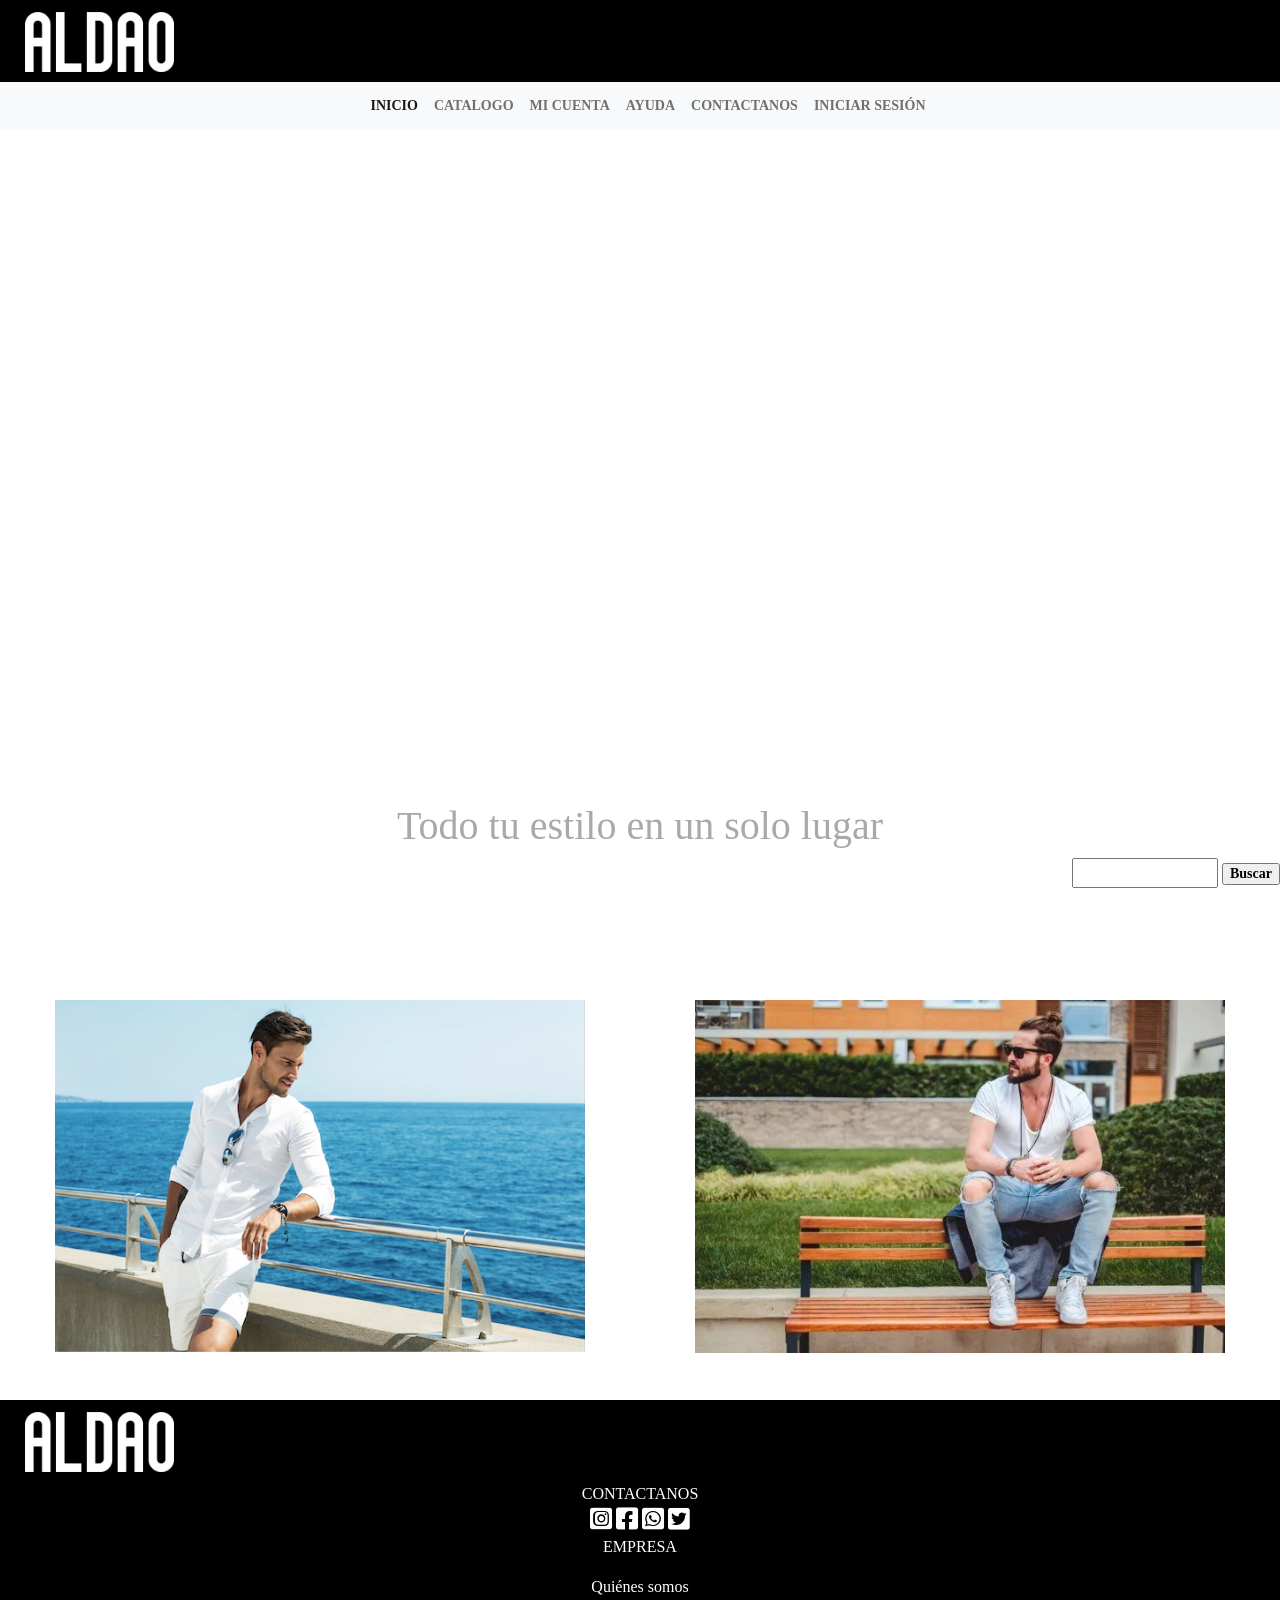
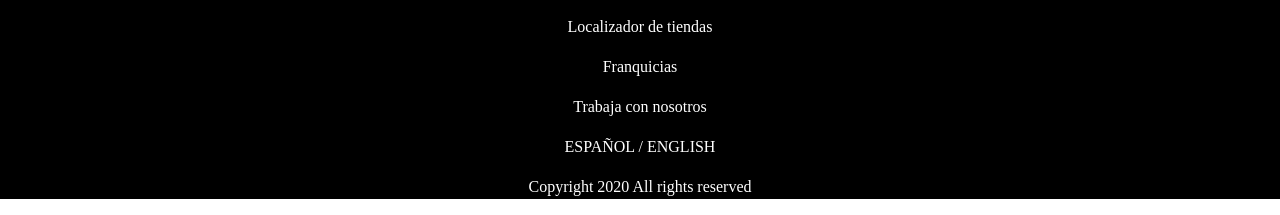
<file: index.html>
<!DOCTYPE html>
<html>
<head>
    <meta charset="utf-8">
    <meta name="viewport" content="width=device-width, user-scalable=no, initial-scale=1.0, maximun">
    <link rel="stylesheet" type="text/css" href="bootstrap/css/bootstrap.min.css">
    <script type="text/javascript" src="bootstrap/js/bootstrap.min.js"></script>
    <link rel="stylesheet" type="text/css" href="fontawesome/css/all.css">
    <link rel="stylesheet" type="text/css" href="css/style.css">
    <title>ALDAO STORE</title>
</head>
<body>
    <header>
        <div class="logo">
          <a href="index.html"><img src="img/aldao_blanco_(abraham_regular).png">
        </div> 
        <nav class="navbar navbar-expand-lg bg-light">
            <div class="container-fluid">
                <a class="navbar-brand" href="index.html"> </a>
                <button class="navbar-toggler" type="button" data-bs-toggle="collapse" data-bs-target="#navbarSupportedContent" aria-controls="navbarSupportedContent" aria-expanded="false" aria-label="Toggle navigation">
                    <span class="navbar-toggler-icon"></span>
                </button>
                <div class="collapse navbar-collapse" id="navbarSupportedContent">
                    <ul class="navbar-nav me-auto mb-2 mb-lg-0">
                        <li class="nav-item">
                            <a class="nav-link active" aria-current="page" href="index.html">INICIO</a> 
                        </li>
                        <li class="nav-item">
                            <a class="nav-link" href="catalogo.html">CATALOGO</a>
                        </li>
                        <li class="nav-item">
                            <a class="nav-link" href="mi_cuenta.html">MI CUENTA</a>
                        </li>
                        <li class="nav-item">
                            <a class="nav-link" href="ayuda.html">AYUDA</a>
                        </li>
                        <li class="nav-item">
                            <a class="nav-link" href="contactanos.html">CONTACTANOS</a>
                        </li>
                        <li class="nav-item">
                            <a class="nav-link" href="iniciar_sesion.html">INICIAR SESIÓN</a>
                        </li>
                    </ul>
                </div>
            </div>
        </nav>
    </header>
    <video width="100%" height="auto" loop muted autoplay ><source src="vid/moda.mp4" type="video/mp4">
    </video>

    <div id="content">
        <h1> Todo tu estilo en un solo lugar </h1> 
        <form action="#" method="post" target="_self">
           <input type="search" name="busquedaprenda" size="14" maxlength="4">
           <input type="submit" class="nav-item" value="Buscar">
        </form>
       <div id="lista">
            <ul>
                <li>Mujer</li>
                <li>Hombre</li>
                <li>Niños</li>
                <li>Calzado</li>
            </ul>
        </div>
    </div>
    <div id="info" >
        <div class="img_home">
            <img src="img/nueva_coleccion.png">
            <h2><a href="catalogo.html">NUEVA COLECCIÓN</a></h2>
        </div>
        <div class="img_home">
            <img src="img/vieja.jpg">
            <h2><a href="catalogo.html">SALE</a></h2>
        </div>
    </div>
    <footer>
        <div class="logo">
            <a href="index.html"><img src="img/aldao_blanco_(abraham_regular).png">
        </div>
                <div id="contactanos">
                    <a href="contactanos.html">CONTACTANOS</a>
                </div> 
                <div id="iconos">
                    <a href="https://www.instagram.com/"><i class="fa-brands fa-instagram-square"></i>
                    <a href="https://es-la.facebook.com/"><i class="fa-brands fa-facebook-square"></i>
                    <a href="https://www.whatsapp.com/?lang=es"><i class="fa-brands fa-whatsapp-square"></i>
                    <a href="https://twitter.com/i/flow/login?input_flow_data=%7B%22requested_variant%22%3A%22eyJsYW5nIjoiZXMifQ%3D%3D%22%7D"><i class="fa-brands fa-twitter-square"></i>
                </div>
                  <div class="info_dowm" >
                      <p> EMPRESA </p>
                      <p> Quiénes somos </p>
                      <p> Localizador de tiendas </p>
                      <p> Franquicias </p>
                      <p> Trabaja con nosotros </p>
                  </div>
            <p id="cambio_idioma">ESPAÑOL / ENGLISH</p>
            <p id="titulo_footer">
                Copyright 2020 All rights reserved
           </p>
    </footer>
</body>
</html>
</file>
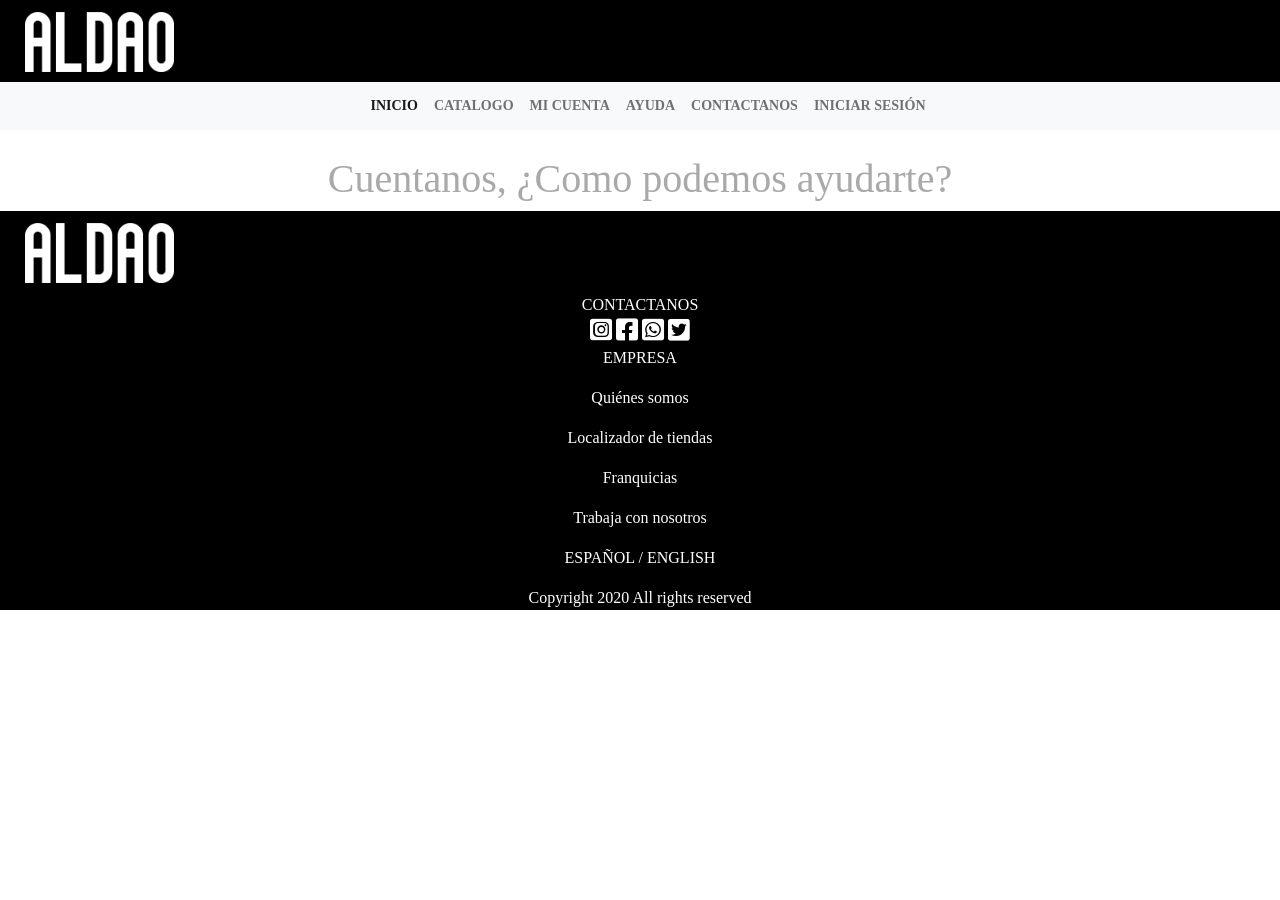
<file: ayuda.html>
<!DOCTYPE html>
<html>
<head>
    <meta charset="utf-8">
    <meta name="viewport" content="width=device-width, user-scalable=no, initial-scale=1.0, maximun">
    <link rel="stylesheet" type="text/css" href="bootstrap/css/bootstrap.min.css">
    <script type="text/javascript" src="bootstrap/js/bootstrap.min.js"></script>

    <link rel="stylesheet" type="text/css" href="fontawesome/css/all.css">
    <link rel="stylesheet" type="text/css" href="css/style.css">

    <title>ALDAO STORE</title>
</head>

<body>

  <header>
        <div class="logo">
            <a href="index.html"><img src="img/aldao_blanco_(abraham_regular).png">
        </div>

        <nav class="navbar navbar-expand-lg bg-light">
            <div class="container-fluid">
                <a class="navbar-brand" href="#"></a>
                <button class="navbar-toggler" type="button" data-bs-toggle="collapse" data-bs-target="#navbarSupportedContent" aria-controls="navbarSupportedContent" aria-expanded="false" aria-label="Toggle navigation">
                    <span class="navbar-toggler-icon"></span>
                </button>
                <div class="collapse navbar-collapse" id="navbarSupportedContent">

                    <ul class="navbar-nav me-auto mb-2 mb-lg-0">
                        <li class="nav-item">
                            <a class="nav-link active" aria-current="page" href="index.html">INICIO</a> 
                        </li>
                        <li class="nav-item">
                            <a class="nav-link" href="catalogo.html">CATALOGO</a>
                        </li>
                        <li class="nav-item">
                            <a class="nav-link" href="mi_cuenta.html">MI CUENTA</a>
                        </li>
                        <li class="nav-item">
                            <a class="nav-link" href="ayuda.html">AYUDA</a>
                        </li>
                        <li class="nav-item">
                            <a class="nav-link" href="contactanos.html">CONTACTANOS</a>
                        </li>
                        <li class="nav-item">
                            <a class="nav-link" href="iniciar_sesion.html">INICIAR SESIÓN</a>
                        </li>
                    </ul>
                </div>
                
            </div>
        </nav>


    </header>

<h1>Cuentanos, ¿Como podemos ayudarte?</h1>

    <footer>
        <div class="down">
        <div class="logo">
            <a href="index.html"><img src="img/aldao_blanco_(abraham_regular).png">
        </div>
                <div id="contactanos">
                    <a href="contactanos.html">CONTACTANOS</a>
                </div> 
                <div id="iconos">
                    <a href="https://www.instagram.com/"><i class="fa-brands fa-instagram-square"></i>
                    <a href="https://es-la.facebook.com/"><i class="fa-brands fa-facebook-square"></i>
                    <a href="https://www.whatsapp.com/?lang=es"><i class="fa-brands fa-whatsapp-square"></i>
                    <a href="https://twitter.com/i/flow/login?input_flow_data=%7B%22requested_variant%22%3A%22eyJsYW5nIjoiZXMifQ%3D%3D%22%7D"><i class="fa-brands fa-twitter-square"></i>
                </div>

                   <div class="info_dowm" >
       <p> EMPRESA </p>
       <p> Quiénes somos </p>
       <p> Localizador de tiendas </p>
       <p> Franquicias </p>
       <p> Trabaja con nosotros </p>
                  </div>

            <p id="cambio_idioma">ESPAÑOL / ENGLISH</p>

            <p id="titulo_footer">
                Copyright 2020 All rights reserved
           </p>
        </div>
    </footer>


  </body>
</html>
</file>
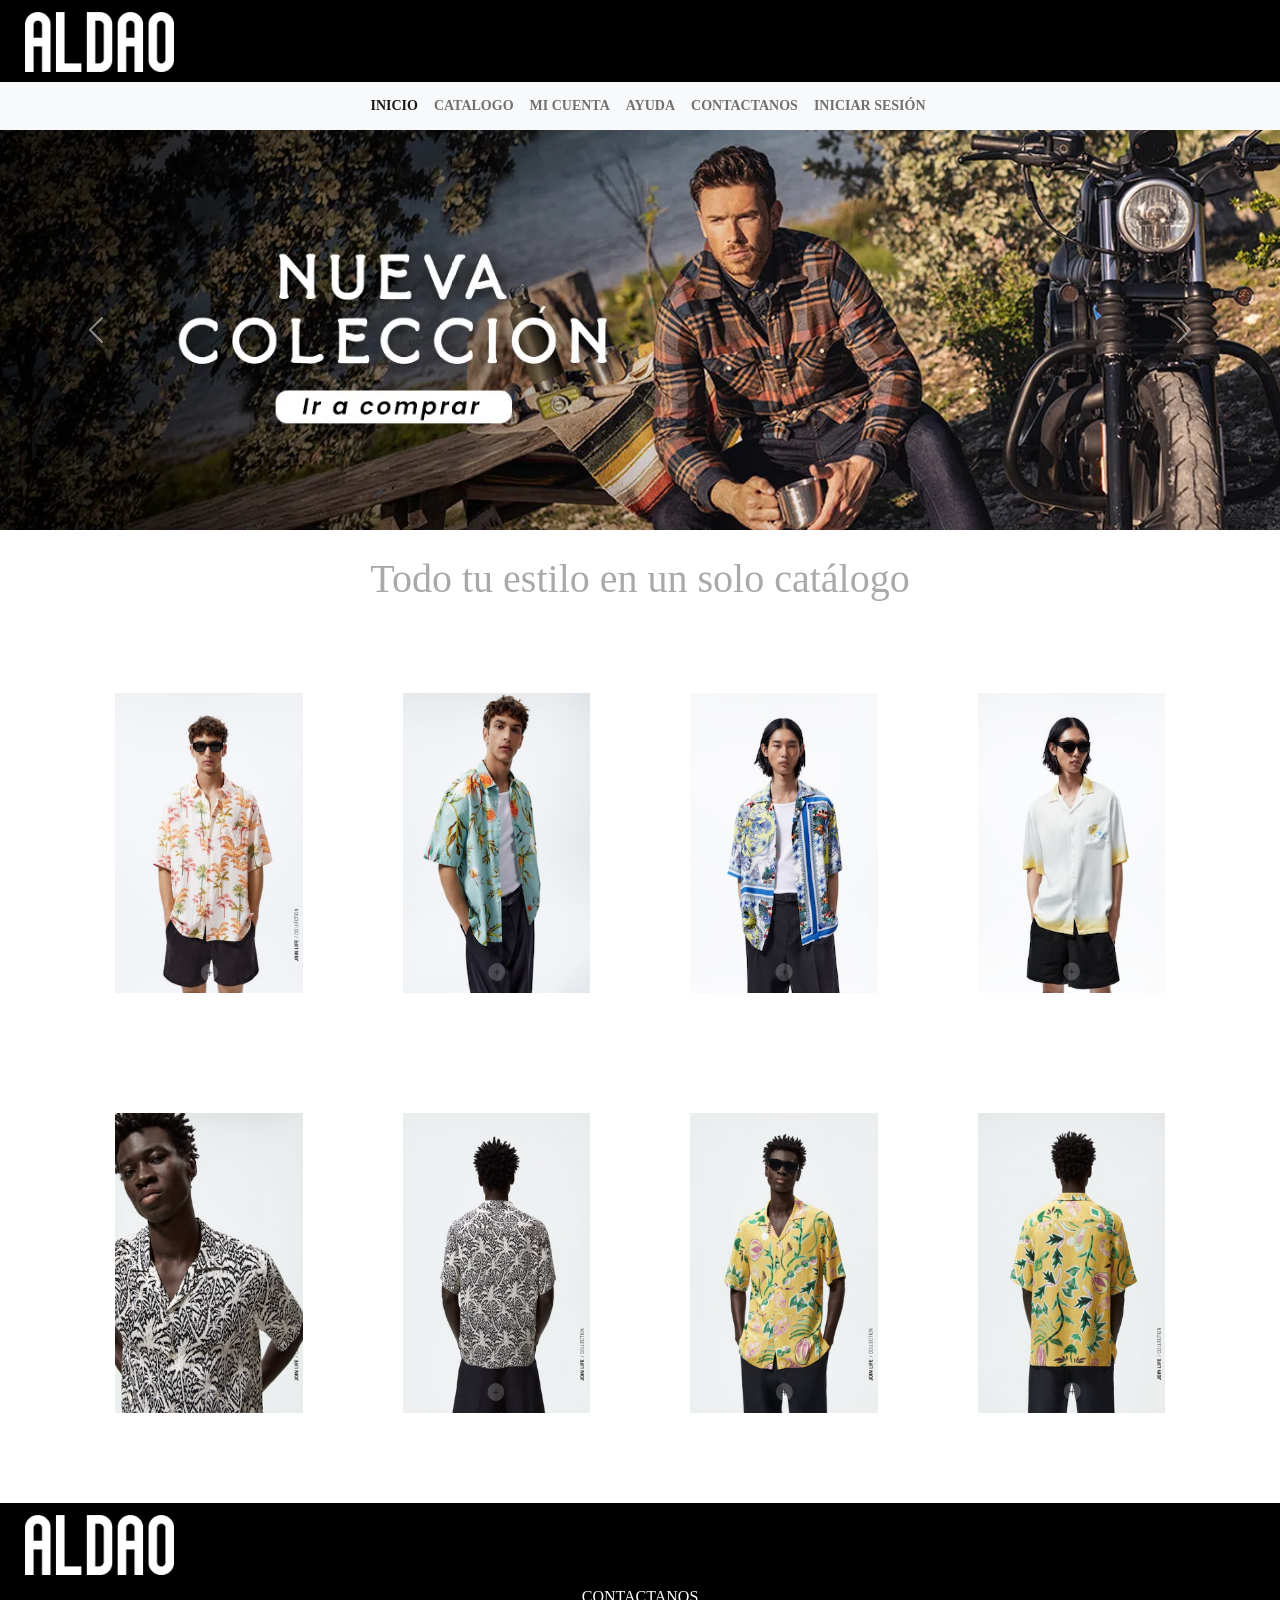
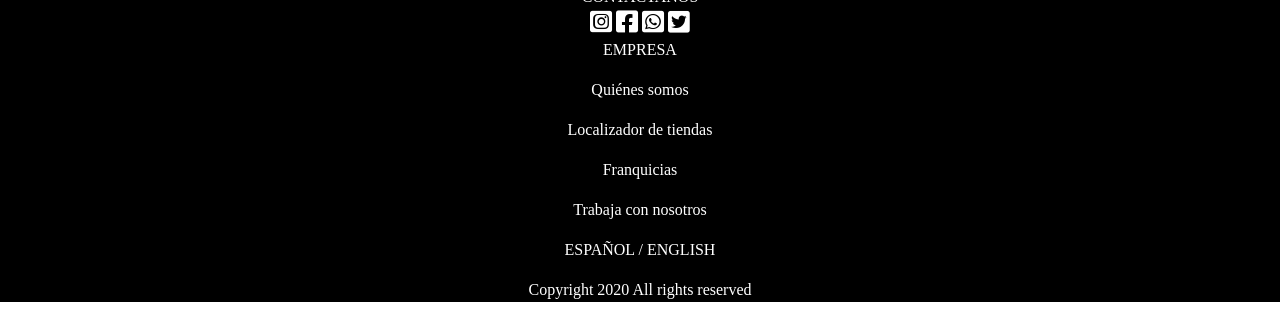
<file: catalogo.html>
<!DOCTYPE html>
<html>
<head>
   <meta charset="utf-8">
    <meta name="viewport" content="width=device-width, user-scalable=no, initial-scale=1.0, maximun">
    <link rel="stylesheet" type="text/css" href="bootstrap/css/bootstrap.min.css">
    <script type="text/javascript" src="bootstrap/js/bootstrap.min.js"></script>
    <link rel="stylesheet" type="text/css" href="fontawesome/css/all.css">
    <link rel="stylesheet" type="text/css" href="css/style.css">
    <title>ALDAO STORE</title>
</head>

<body>

  <header>
        <div class="logo">
          <a href="index.html"><img src="img/aldao_blanco_(abraham_regular).png">
        </div>

        <nav class="navbar navbar-expand-lg bg-light">
            <div class="container-fluid">
                <a class="navbar-brand" href="#"></a>
                <button class="navbar-toggler" type="button" data-bs-toggle="collapse" data-bs-target="#navbarSupportedContent" aria-controls="navbarSupportedContent" aria-expanded="false" aria-label="Toggle navigation">
                    <span class="navbar-toggler-icon"></span>
                </button>
                <div class="collapse navbar-collapse" id="navbarSupportedContent">

                    <ul class="navbar-nav me-auto mb-2 mb-lg-0">
                        <li class="nav-item">
                            <a class="nav-link active" aria-current="page" href="index.html">INICIO</a> 
                        </li>
                        <li class="nav-item">
                            <a class="nav-link" href="catalogo.html">CATALOGO</a>
                        </li>
                        <li class="nav-item">
                            <a class="nav-link" href="mi_cuenta.html">MI CUENTA</a>
                        </li>
                        <li class="nav-item">
                            <a class="nav-link" href="ayuda.html">AYUDA</a>
                        </li>
                        <li class="nav-item">
                            <a class="nav-link" href="contactanos.html">CONTACTANOS</a>
                        </li>
                        <li class="nav-item">
                            <a class="nav-link" href="iniciar_sesion.html">INICIAR SESIÓN</a>
                        </li>
                    </ul>
                </div>
                
            </div>
        </nav>


    </header>

  <div id="carouselExampleControls" class="carousel slide" data-bs-ride="carousel">
    <div class="carousel-inner">
      <div class="carousel-item active">
        <img src="img/nueva coleccion.webp" class="d-block w-100" alt="...">
      </div>
      <div class="carousel-item">
        <img src="img/sale.webp" class="d-block w-100" alt="...">
      </div>
    </div>
    <button class="carousel-control-prev" type="button" data-bs-target="#carouselExampleControls" data-bs-slide="prev">
      <span class="carousel-control-prev-icon" aria-hidden="true"></span>
      <span class="visually-hidden">Previous</span>
    </button>
    <button class="carousel-control-next" type="button" data-bs-target="#carouselExampleControls" data-bs-slide="next">
      <span class="carousel-control-next-icon" aria-hidden="true"></span>
      <span class="visually-hidden">Next</span>
    </button>
  </div>

  <h1>Todo tu estilo en un solo catálogo</h1>

  <div id="cuerpo">
    <div class="img_catalogo" >
      <img src="img/NUEVA COLECCION.png">
      <p>CAMISA ESTAMPADO<br>25.900 CRC</p>
    </div>

    <div class="img_catalogo" >
      <img src="img/NUEVA COLECCION3.png">
      <p>CAMISA ESTAMPADO       25.900 CRC</p>
    </div>

    <div class="img_catalogo" >
      <img src="img/NUEVA COLECCION1.png">
      <p>CAMISA ESTAMPADO       25.900 CRC</p>
    </div>

    <div class="img_catalogo" >
      <img src="img/NUEVA COLECCION2.png">
      <p>CAMISA ESTAMPADO       25.900 CRC</p>
    </div>
  </div>


  <div id="muestra">
    <div class="img_catalogo" >
      <img src="img/NUEVA COLECCION4.png">
      <p>CAMISA ESTAMPADO       25.900 CRC</p>
    </div>

    <div class="img_catalogo" >
      <img src="img/NUEVA COLECCION5.png">
      <p>CAMISA ESTAMPADO       25.900 CRC</p>
    </div>

    <div class="img_catalogo" >
      <img src="img/NUEVA 6.png">
      <p>CAMISA ESTAMPADO       25.900 CRC</p>
    </div>

    <div class="img_catalogo" >
      <img src="img/NUEVA COLECCION7.png">
      <p>CAMISA ESTAMPADO       25.900 CRC</p>
    </div>
  </div>

  <footer>
      <div class="down">
        <div class="logo">
            <a href="index.html"><img src="img/aldao_blanco_(abraham_regular).png">
        </div>
              <div id="contactanos">
                  <a href="contactanos.html">CONTACTANOS</a>
              </div> 
                <div id="iconos">
                    <a href="https://www.instagram.com/"><i class="fa-brands fa-instagram-square"></i>
                    <a href="https://es-la.facebook.com/"><i class="fa-brands fa-facebook-square"></i>
                    <a href="https://www.whatsapp.com/?lang=es"><i class="fa-brands fa-whatsapp-square"></i>
                    <a href="https://twitter.com/i/flow/login?input_flow_data=%7B%22requested_variant%22%3A%22eyJsYW5nIjoiZXMifQ%3D%3D%22%7D"><i class="fa-brands fa-twitter-square"></i>
                </div>

                 <div class="info_dowm" >
       <p> EMPRESA </p>
       <p> Quiénes somos </p>
       <p> Localizador de tiendas </p>
       <p> Franquicias </p>
       <p> Trabaja con nosotros </p>
                 </div>

          <p id="cambio_idioma">ESPAÑOL / ENGLISH</p>

          <p id="titulo_footer">
              Copyright 2020 All rights reserved
         </p>
      </div>
  </footer>

</body>
</html>
</file>
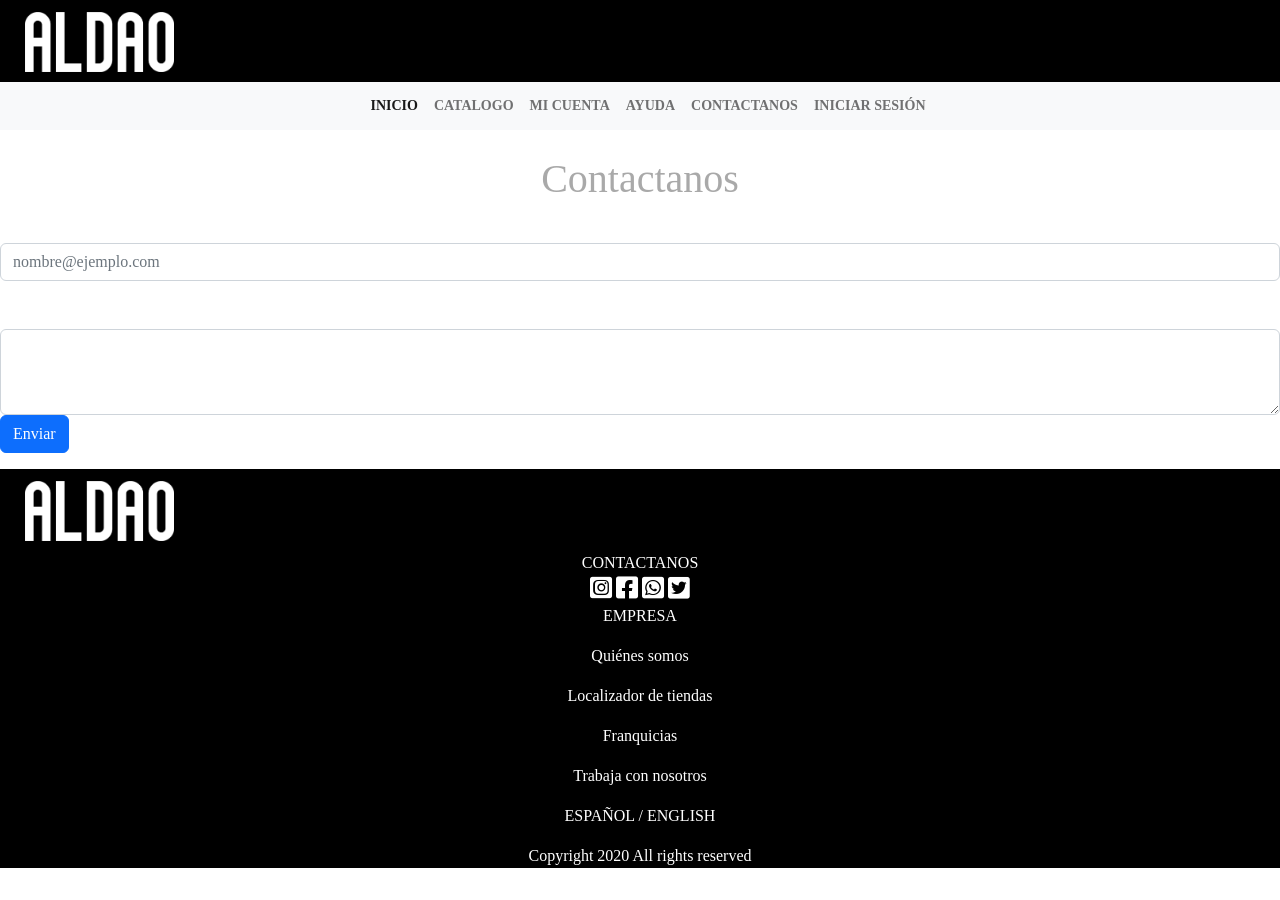
<file: contactanos.html>
<!DOCTYPE html>
<html>
<head>
    <meta charset="utf-8">
    <meta name="viewport" content="width=device-width, user-scalable=no, initial-scale=1.0, maximun">
    <link rel="stylesheet" type="text/css" href="bootstrap/css/bootstrap.min.css">
    <script type="text/javascript" src="bootstrap/js/bootstrap.min.js"></script>

    <link rel="stylesheet" type="text/css" href="fontawesome/css/all.css">
    <link rel="stylesheet" type="text/css" href="css/style.css">

    <title>ALDAO STORE</title>
</head>

<body>

<header>
        <div class="logo">
            <a href="index.html"><img src="img/aldao_blanco_(abraham_regular).png">
        </div>
        
        <nav class="navbar navbar-expand-lg bg-light">
            <div class="container-fluid">
                <a class="navbar-brand" href="#"></a>
                <button class="navbar-toggler" type="button" data-bs-toggle="collapse" data-bs-target="#navbarSupportedContent" aria-controls="navbarSupportedContent" aria-expanded="false" aria-label="Toggle navigation">
                    <span class="navbar-toggler-icon"></span>
                </button>
                <div class="collapse navbar-collapse" id="navbarSupportedContent">

                    <ul class="navbar-nav me-auto mb-2 mb-lg-0">
                        <li class="nav-item">
                            <a class="nav-link active" aria-current="page" href="index.html">INICIO</a> 
                        </li>
                        <li class="nav-item">
                            <a class="nav-link" href="catalogo.html">CATALOGO</a>
                        </li>
                        <li class="nav-item">
                            <a class="nav-link" href="mi_cuenta.html">MI CUENTA</a>
                        </li>
                        <li class="nav-item">
                            <a class="nav-link" href="ayuda.html">AYUDA</a>
                        </li>
                        <li class="nav-item">
                            <a class="nav-link" href="contactanos.html">CONTACTANOS</a>
                        </li>
                        <li class="nav-item">
                            <a class="nav-link" href="iniciar_sesion.html">INICIAR SESIÓN</a>
                        </li>
                    </ul>
                </div>
                
            </div>
        </nav>


    </header>

<h1>Contactanos</h1>

<div class="mb-3">
  <label for="exampleFormControlInput1" class="form-label">Correo electronico</label>
  <input type="email" class="form-control" id="exampleFormControlInput1" placeholder="nombre@ejemplo.com">
</div>
<div class="mb-3">
  <label for="exampleFormControlTextarea1" class="form-label">Haznos una pregunta</label>
  <textarea class="form-control" id="exampleFormControlTextarea1" rows="3"></textarea>
  <button type="submit" class="btn btn-primary">Enviar</button>
</div>

   <footer>
        <div class="down">
        <div class="logo">
            <a href="index.html"><img src="img/aldao_blanco_(abraham_regular).png">
        </div>
                <div id="contactanos">
                    <a href="contactanos.html">CONTACTANOS</a>
                </div> 
                <div id="iconos">
                    <a href="https://www.instagram.com/"><i class="fa-brands fa-instagram-square"></i>
                    <a href="https://es-la.facebook.com/"><i class="fa-brands fa-facebook-square"></i>
                    <a href="https://www.whatsapp.com/?lang=es"><i class="fa-brands fa-whatsapp-square"></i>
                    <a href="https://twitter.com/i/flow/login?input_flow_data=%7B%22requested_variant%22%3A%22eyJsYW5nIjoiZXMifQ%3D%3D%22%7D"><i class="fa-brands fa-twitter-square"></i>
                </div>

                   <div class="info_dowm" >
       <p> EMPRESA </p>
       <p> Quiénes somos </p>
       <p> Localizador de tiendas </p>
       <p> Franquicias </p>
       <p> Trabaja con nosotros </p>
                  </div>

            <p id="cambio_idioma">ESPAÑOL / ENGLISH</p>

            <p id="titulo_footer">
                Copyright 2020 All rights reserved
           </p>
        </div>
    </footer>


  </body>
</html>
</file>
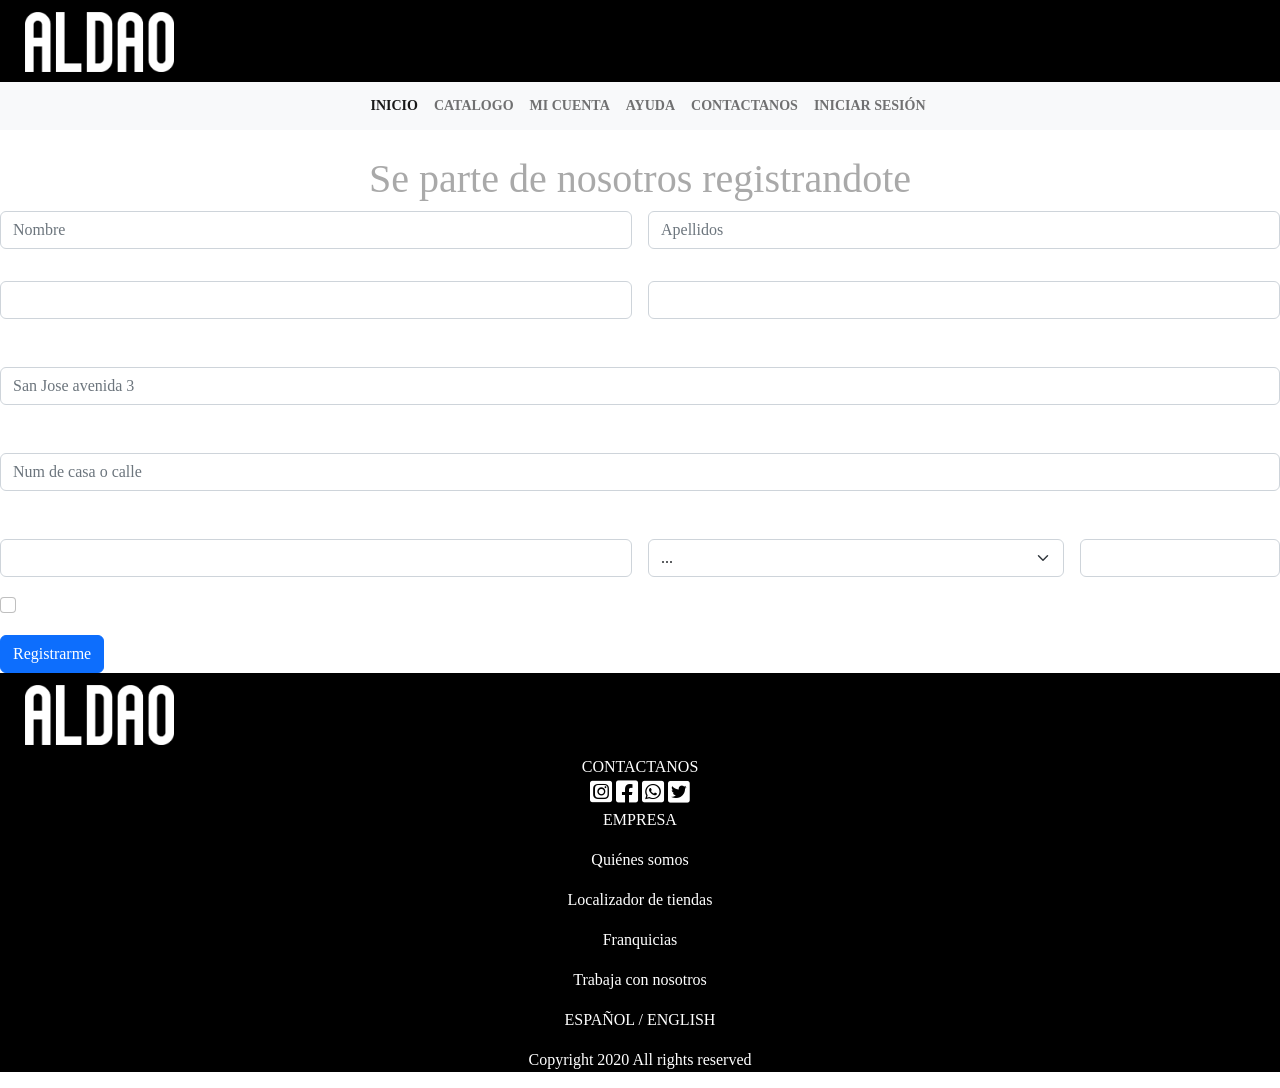
<file: iniciar_sesion.html>
<!DOCTYPE html>
<html>
<head>
    <meta charset="utf-8">
    <meta name="viewport" content="width=device-width, user-scalable=no, initial-scale=1.0, maximun">
    <link rel="stylesheet" type="text/css" href="bootstrap/css/bootstrap.min.css">
    <script type="text/javascript" src="bootstrap/js/bootstrap.min.js"></script>

    <link rel="stylesheet" type="text/css" href="fontawesome/css/all.css">
    <link rel="stylesheet" type="text/css" href="css/style.css">

    <title>ALDAO STORE</title>
</head>

<body>

<header>
        <div class="logo">
            <a href="index.html"><img src="img/aldao_blanco_(abraham_regular).png">
        </div>

        <nav class="navbar navbar-expand-lg bg-light">
            <div class="container-fluid">
                <a class="navbar-brand" href="#"></a>
                <button class="navbar-toggler" type="button" data-bs-toggle="collapse" data-bs-target="#navbarSupportedContent" aria-controls="navbarSupportedContent" aria-expanded="false" aria-label="Toggle navigation">
                    <span class="navbar-toggler-icon"></span>
                </button>
                <div class="collapse navbar-collapse" id="navbarSupportedContent">

                    <ul class="navbar-nav me-auto mb-2 mb-lg-0">
                        <li class="nav-item">
                            <a class="nav-link active" aria-current="page" href="index.html">INICIO</a> 
                        </li>
                        <li class="nav-item">
                            <a class="nav-link" href="catalogo.html">CATALOGO</a>
                        </li>
                        <li class="nav-item">
                            <a class="nav-link" href="mi_cuenta.html">MI CUENTA</a>
                        </li>
                        <li class="nav-item">
                            <a class="nav-link" href="ayuda.html">AYUDA</a>
                        </li>
                        <li class="nav-item">
                            <a class="nav-link" href="contactanos.html">CONTACTANOS</a>
                        </li>
                        <li class="nav-item">
                            <a class="nav-link" href="iniciar_sesion.html">INICIAR SESIÓN</a>
                        </li>
                    </ul>
                </div>
                
            </div>
        </nav>


    </header>

<h1>Se parte de nosotros registrandote</h1>

<div class="row g-3">
  <div class="col">
    <input type="text" class="form-control" placeholder="Nombre" aria-label="First name">
  </div>
  <div class="col">
    <input type="text" class="form-control" placeholder="Apellidos" aria-label="Last name">
  </div>
</div>

<form class="row g-3">
  <div class="col-md-6">
    <label for="inputEmail4" class="form-label">Correo electronico</label>
    <input type="email" class="form-control" id="inputEmail4">
  </div>
  <div class="col-md-6">
    <label for="inputPassword4" class="form-label">Contraseña</label>
    <input type="password" class="form-control" id="inputPassword4">
  </div>
  <div class="col-12">
    <label for="inputAddress" class="form-label">Dirección</label>
    <input type="text" class="form-control" id="inputAddress" placeholder="San Jose avenida 3">
  </div>
  <div class="col-12">
    <label for="inputAddress2" class="form-label">Dirección 2</label>
    <input type="text" class="form-control" id="inputAddress2" placeholder="Num de casa o calle">
  </div>
  <div class="col-md-6">
    <label for="inputCity" class="form-label">Ciudad</label>
    <input type="text" class="form-control" id="inputCity">
  </div>
  <div class="col-md-4">
    <label for="inputState" class="form-label">Provincia</label>
    <select id="inputState" class="form-select">
      <option selected>...</option>
      <option>Heredia</option>
      <option>San José</option>
      <option>Limón</option>
      <option>Guanacáste</option>
      <option>Puntarenas</option>
      <option>Cartago</option>
      <option>Alajuela</option>
    </select>
  </div>
  <div class="col-md-2">
    <label for="inputZip" class="form-label">Código Postal</label>
    <input type="text" class="form-control" id="inputZip">
  </div>
  <div class="col-12">
    <div class="form-check">
      <input class="form-check-input" type="checkbox" id="gridCheck">
      <label class="form-check-label" for="gridCheck">
        Acepto
      </label>
    </div>
  </div>
  <div class="col-12">
    <button type="submit" class="btn btn-primary">Registrarme</button>
  </div>
</form>

    <footer>
        <div class="down">
        <div class="logo">
            <a href="index.html"><img src="img/aldao_blanco_(abraham_regular).png">
        </div>
                <div id="contactanos">
                    <a href="contactanos.html">CONTACTANOS</a>
                </div> 
                <div id="iconos">
                    <a href="https://www.instagram.com/"><i class="fa-brands fa-instagram-square"></i>
                    <a href="https://es-la.facebook.com/"><i class="fa-brands fa-facebook-square"></i>
                    <a href="https://www.whatsapp.com/?lang=es"><i class="fa-brands fa-whatsapp-square"></i>
                    <a href="https://twitter.com/i/flow/login?input_flow_data=%7B%22requested_variant%22%3A%22eyJsYW5nIjoiZXMifQ%3D%3D%22%7D"><i class="fa-brands fa-twitter-square"></i>
                </div>

                   <div class="info_dowm" >
       <p> EMPRESA </p>
       <p> Quiénes somos </p>
       <p> Localizador de tiendas </p>
       <p> Franquicias </p>
       <p> Trabaja con nosotros </p>
                  </div>

            <p id="cambio_idioma">ESPAÑOL / ENGLISH</p>

            <p id="titulo_footer">
                Copyright 2020 All rights reserved
           </p>
        </div>
    </footer>


  </body>
</html>
</file>
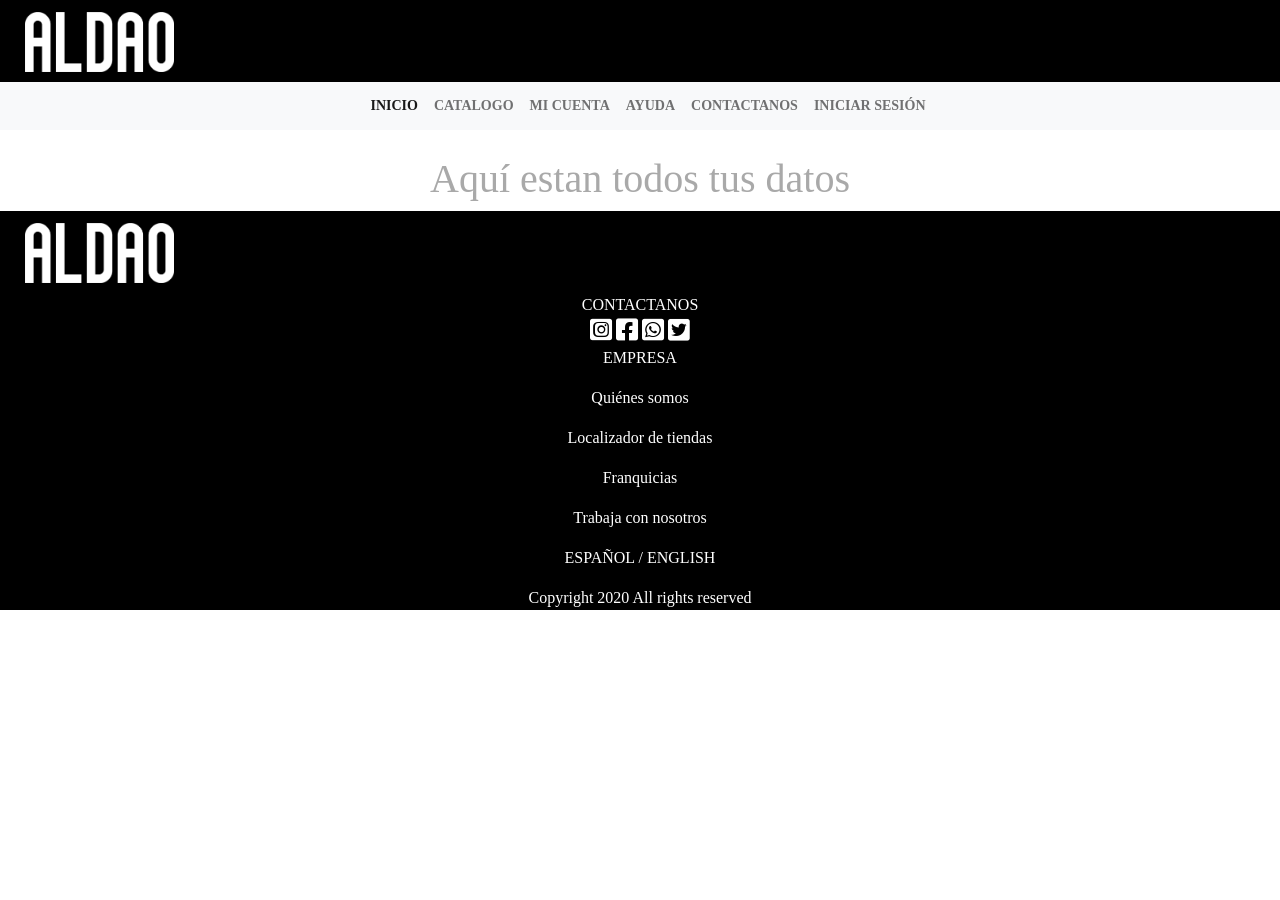
<file: mi_cuenta.html>
<!DOCTYPE html>
<html>
<head>
   <meta charset="utf-8">
    <meta name="viewport" content="width=device-width, user-scalable=no, initial-scale=1.0, maximun">
    <link rel="stylesheet" type="text/css" href="bootstrap/css/bootstrap.min.css">
    <script type="text/javascript" src="bootstrap/js/bootstrap.min.js"></script>
    <link rel="stylesheet" type="text/css" href="fontawesome/css/all.css">
    <link rel="stylesheet" type="text/css" href="css/style.css">
    <title>ALDAO STORE</title>
</head>

<body>

  <header>
        <div class="logo">
            <a href="index.html"><img src="img/aldao_blanco_(abraham_regular).png">
        </div>

        <nav class="navbar navbar-expand-lg bg-light">
            <div class="container-fluid">
                <a class="navbar-brand" href="#"></a>
                <button class="navbar-toggler" type="button" data-bs-toggle="collapse" data-bs-target="#navbarSupportedContent" aria-controls="navbarSupportedContent" aria-expanded="false" aria-label="Toggle navigation">
                    <span class="navbar-toggler-icon"></span>
                </button>
                <div class="collapse navbar-collapse" id="navbarSupportedContent">

                    <ul class="navbar-nav me-auto mb-2 mb-lg-0">
                        <li class="nav-item">
                            <a class="nav-link active" aria-current="page" href="index.html">INICIO</a> 
                        </li>
                        <li class="nav-item">
                            <a class="nav-link" href="catalogo.html">CATALOGO</a>
                        </li>
                        <li class="nav-item">
                            <a class="nav-link" href="mi_cuenta.html">MI CUENTA</a>
                        </li>
                        <li class="nav-item">
                            <a class="nav-link" href="ayuda.html">AYUDA</a>
                        </li>
                        <li class="nav-item">
                            <a class="nav-link" href="contactanos.html">CONTACTANOS</a>
                        </li>
                        <li class="nav-item">
                            <a class="nav-link" href="iniciar_sesion.html">INICIAR SESIÓN</a>
                        </li>
                    </ul>
                </div>
                
            </div>
        </nav>


    </header>


    </header>

<h1>Aquí estan todos tus datos</h1>

  <footer>
      <div class="down">
        <div class="logo">
            <a href="index.html"><img src="img/aldao_blanco_(abraham_regular).png">
        </div>
              <div id="contactanos">
                  <a href="contactanos.html">CONTACTANOS</a>
              </div> 
                <div id="iconos">
                    <a href="https://www.instagram.com/"><i class="fa-brands fa-instagram-square"></i>
                    <a href="https://es-la.facebook.com/"><i class="fa-brands fa-facebook-square"></i>
                    <a href="https://www.whatsapp.com/?lang=es"><i class="fa-brands fa-whatsapp-square"></i>
                    <a href="https://twitter.com/i/flow/login?input_flow_data=%7B%22requested_variant%22%3A%22eyJsYW5nIjoiZXMifQ%3D%3D%22%7D"><i class="fa-brands fa-twitter-square"></i>
                </div>

                 <div class="info_dowm" >
       <p> EMPRESA </p>
       <p> Quiénes somos </p>
       <p> Localizador de tiendas </p>
       <p> Franquicias </p>
       <p> Trabaja con nosotros </p>
                 </div>

          <p id="cambio_idioma">ESPAÑOL / ENGLISH</p>

          <p id="titulo_footer">
              Copyright 2020 All rights reserved
         </p>
      </div>
  </footer>

  </body>
</html>
</file>
<file: css/style.css>
*{
	font-family: "Baloo 2", regular;
	margin: 0 auto;
}

header{
	background-color: black;
	color: white;
}

.nav-item {
  font: bold 14px "Baloo 2";
  text-decoration: none;
}

#inicio {
	text-align: right;
}

.logo{
    padding-top: 2px;
}

.logo img {display: block;
	margin-top: 10px;
	margin-right: 0px;
	margin-bottom: 10px;
	margin-left: 25px;
	height: 60px; 
}

.navbar-brand{
	font-family: abraham;
	font-size: 50px;
	text-align: left;
}

.container-fluid{
	background-color: transparent;
	background-size: auto;
	text-align: left;
}

video{
	width: 100%;
	height: auto;
}

p{
	color: white;
}

body{
	background-image: url(https://w.wallhaven.cc/full/4g/wallhaven-4ggp17.jpg);
}

h1{
	color: darkgrey;
	text-align: center;
	margin-top: 25px;
	font-family: "Baloo 2", regular;
}

#info{
	text-align: center;
	display: flex;
	justify-content: center;
    align-items: center;
}

.img_home{
	width: 530px;
	height: 400px;	
	text-decoration: none;
}

.img_home img {
    width:100%;
    height:auto;
}

form {
	text-align: right;
}

#lista{
	color: white;
}


#cuerpo{
	width: auto;
	height: auto;
	display: flex;
	align-items: stretch;
	justify-content: space-between;
	margin-bottom: 20px;
	margin-left: 65px;
	margin-top: 40px;
	margin-right: 65px;
	align-content: space-between;
}

#muestra{
	width: auto;
	height: auto;
	display: flex;
	align-items: stretch;
	justify-content: space-between;
	margin-top: 20px;
	margin-bottom: 40px;
	margin-left: 65px;
	margin-right: 65px;
	align-content: space-between;
}

.img_catalogo img{
	width:100%;
    height:100%;
}

.img_catalogo{
	width: 250px;
	height: 300px;
	margin: 50px;
}

footer{
	background-color: black;
	text-align: center;
}

footer a {
	text-decoration: none;   
	color: white;
}

#cambio_idioma{
	text-align: center;
}

#titulo_footer{
	text-align: center;
	color: white;
}

h2 a{
	color: white;
	text-decoration: none;
	font-family: "Baloo 2", regular;
}

i{
    color: white;
    font-size: 25px;
}

.mb-3{
	color: white;
}

.g-3{
	color: white;
	text-align: left;
}
</file>
